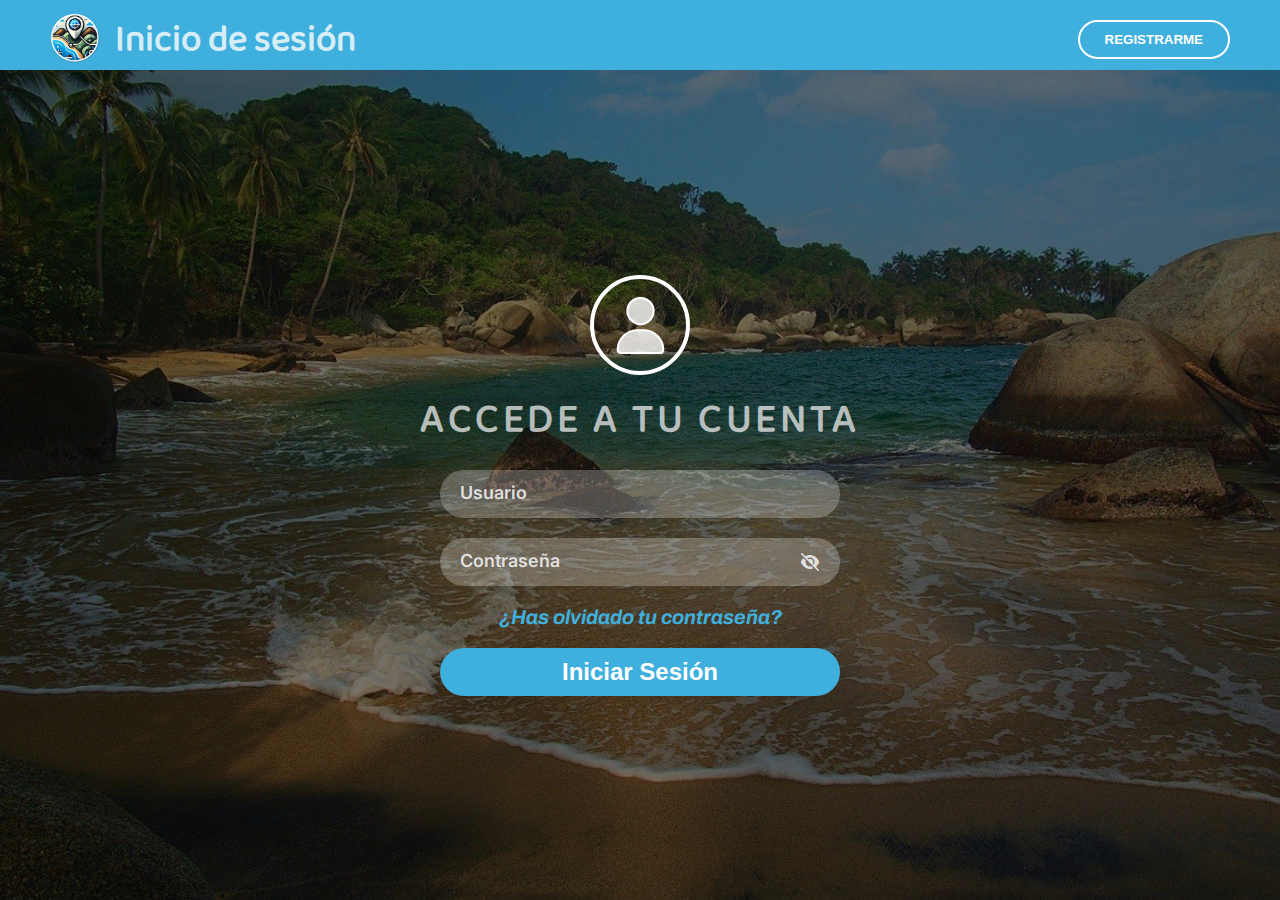
<file: webwindows/login.html>
<!DOCTYPE html>
<html lang="es">
<head>
    <meta charset="UTF-8">
    <meta name="viewport" content="width=device-width, initial-scale=1.0">
    <title>Inicio de Sesión - Santa Marta Explore</title>
    
    <link rel="stylesheet" href="../css/login-styles.css">
    <link rel="stylesheet" href="../css/all.min.css">    
</head>
<body>

    <header>
        <!-- Sección de encabezado -->
        <div class="header-content">
            <div class="logo-title">
                <a href="../index.html">
                    <img src="../img/logo.png" alt="Logo Santa Marta Explore">
                </a>
    
                <h1>Inicio de sesión</h1>
            </div>
            <button class="btn btn-register">REGISTRARME</button>
        </div>
    </header>

    <main class="login-container">
        <!-- Sección de inicio de sesión -->
        <div class="user-icon-container">
            <i class="fas fa-user"></i>
        </div>
        
        <h2>ACCEDE A TU CUENTA</h2>
        
        <form>
            <div class="input-group">
                <input type="text" placeholder="Usuario">
            </div>
            
            <div class="input-group">
                <input type="password" id="password" placeholder="Contraseña">
                <i class="fas fa-eye-slash toggle-password" onclick="togglePasswordVisibility()"></i>
            </div>
            
            <a href="#" class="forgot-password">¿Has olvidado tu contraseña?</a>
            
            <button type="submit" class="btn btn-login">Iniciar Sesión</button>
        </form>
    </main>

    <script src="../js/login.js"></script>

</body>
</html>
</file>
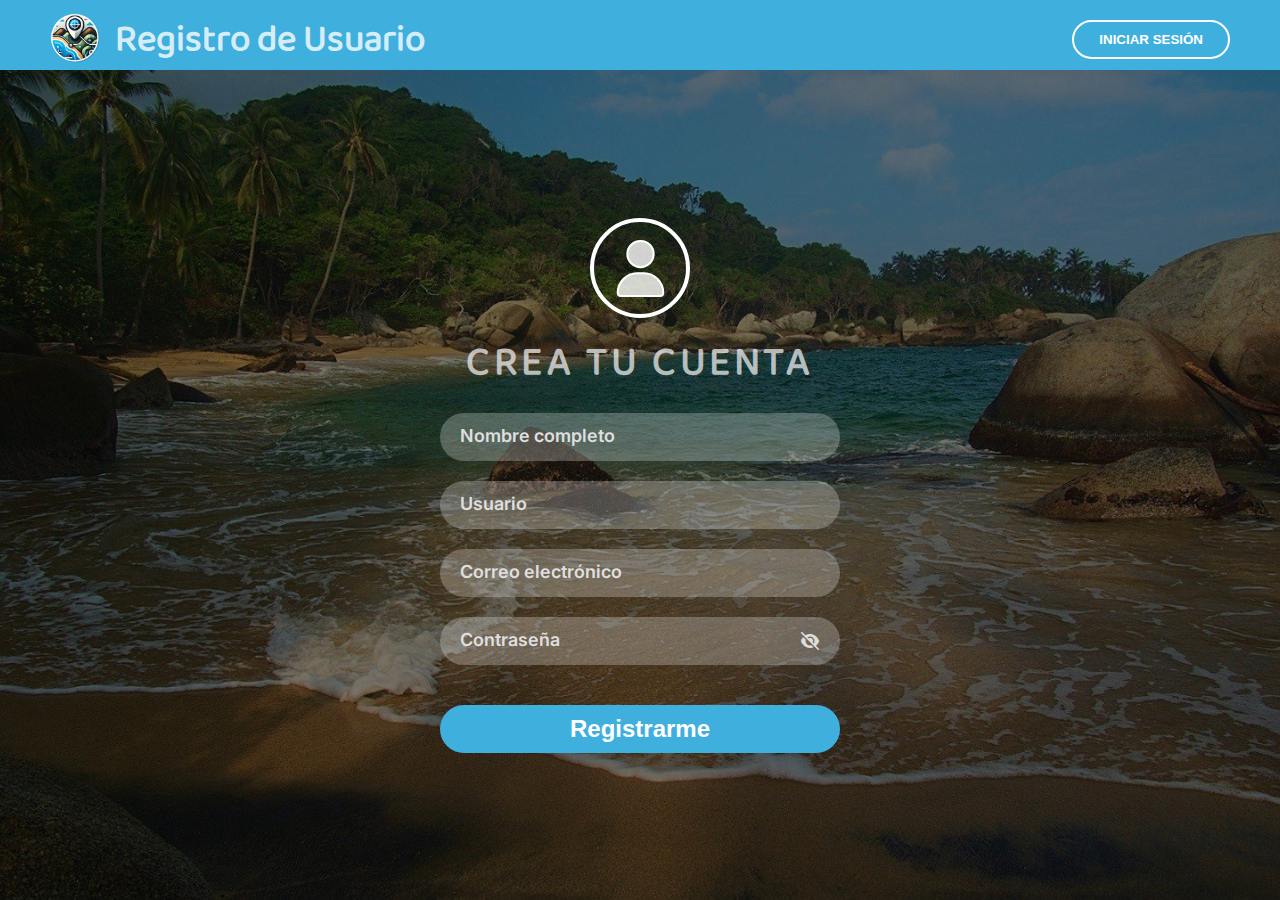
<file: webwindows/registration.html>
<!DOCTYPE html>
<html lang="es">

<head>
    <meta charset="UTF-8">
    <meta name="viewport" content="width=device-width, initial-scale=1.0">
    <title>Registro | Santa Marta Explore</title>
    
    <link rel="stylesheet" href="../css/registration-styles.css"> 
    <link rel="stylesheet" href="../css/all.min.css">
</head>

<body>
    <header>
        <div class="header-content">
            <div class="logo-title">
                <a href="../index.html">
                    <img src="../img/logo.png" alt="Logo Santa Marta Explore">
                </a>

                <h1>Registro de Usuario</h1>
            </div>
            <button class="btn btn-login">INICIAR SESIÓN</button>
        </div>
    </header>

    <main class="register-container">
        <!-- Sección de registro-->
        <div class="user-icon-container">
            <i class="fas fa-user"></i> 
        </div>
        
        <h2>CREA TU CUENTA</h2> 
        
        <form>
            <div class="input-group">
                <input type="text" placeholder="Nombre completo" required>
            </div>
            
            <div class="input-group">
                <input type="text" placeholder="Usuario" required>
            </div>
            
            <div class="input-group">
                <input type="email" placeholder="Correo electrónico" required>
            </div>
            
            <div class="input-group">
                <input type="password" id="password" placeholder="Contraseña" required>
                <i class="fas fa-eye-slash toggle-password" onclick="togglePasswordVisibility()"></i>
            </div>
            
            <button type="submit" class="btn btn-register">Registrarme</button>
        </form>
    </main>

    <script src="../js/registration.js"></script>
</body>

</html>
</file>
<file: css/login-styles.css>
/* 1. DEFINICIÓN DE FUENTES Y ESTILOS GLOBALES */

/* --- Carga de Fuentes Locales --- */

@font-face {
  font-family: 'Baloo';
  src: url('../fonts/Baloo_2/Baloo2-VariableFont_wght.ttf') format('truetype');
  font-weight: 400; /* Peso normal */
  font-style: normal;
}

@font-face {
  font-family: 'Inter';
  src: url('../fonts/Inter/static/Inter_18pt-SemiBold.ttf') format('truetype'); 
  font-weight: 600; /* Peso SemiBold */
  font-style: normal;
}

@font-face {
  font-family: 'Archivo';
  src: url('../fonts/Archivo/Archivo-Italic-VariableFont_wdth\,wght.ttf') format('truetype'); 
  font-weight: 700; /* Bold */
  font-style: italic; /* Italic */
}

@font-face {
    font-family: 'Baloo 2';
    src: url('../fonts/Baloo_2/static/Baloo2-Regular.ttf') format('truetype'),
         url('../fonts/Baloo_2/static/Baloo2-Bold.ttf') format('truetype'); 
    font-weight: normal;
    font-style: normal;
}

/* --- Variables y Estilos Globales --- */
/* :root permite definir variables CSS que se pueden reutilizar en todo el documento. */
:root {
    --primary-color: #3FB0DE;      /* Color de acento principal (botones, enlaces) */
    --secondary-color: rgba(255, 255, 255, 0.8);
    --dark-blue: #0A2540;          /* Azul oscuro (para textos o fondos secundarios) */
    --white-color: #fff;           /* Color blanco */
    --input-bg: rgba(255, 255, 255, 0.25); /* Fondo semitransparente para los campos de texto */
}

/* El selector universal (*) aplica un reseteo básico a todos los elementos. */
* {
    margin: 0;                     /* Elimina márgenes por defecto */
    padding: 0;                    /* Elimina rellenos por defecto */
    box-sizing: border-box;        /* Asegura que el padding y el borde no afecten el ancho total */
    font-family: 'Helvetica Neue', Arial, sans-serif; /* Fuente base por si las personalizadas no cargan */
}

/* Estilos aplicados a todo el cuerpo de la página. */
body {
    background-image: url('../img/welcome.jpg'); /* Imagen de fondo con una capa oscura para legibilidad */
    background-size: cover;        /* La imagen cubre todo el espacio */
    background-position: center;   /* La imagen se centra */
    color: var(--white-color);     /* Color de texto por defecto */
    display: flex;                 /* Usa Flexbox para organizar el contenido */
    flex-direction: column;        /* Apila los elementos (header, main) verticalmente */
    min-height: 100vh;             /* Asegura que el body ocupe al menos toda la altura de la pantalla */
}

/* 2. ENCABEZADO (HEADER) */
header {
    background-color: var(--primary-color);
    padding: 10px 50px;
    width: 100%;
    max-height: 70px;
}

/* Contenedor interno del header para alinear los elementos. */
.header-content {
    display: flex;
    justify-content: space-between; /* Coloca el logo/título a la izquierda y el botón a la derecha */
    align-items: center;          /* Centra los elementos verticalmente */
    max-width: 1400px;
    margin: 0 auto;               /* Centra el contenido del header horizontalmente */
}

/* Contenedor para el logo y el título de la página. */
.logo-title {
    display: flex;
    align-items: center;
    gap: 15px;                    /* Espacio entre el logo y el título */
    text-decoration: none;
    color: var(--white-color);
}

.logo-title img {
    width: 50px;
    height: 50px;
    border-radius: 50%;           /* Hace el logo circular */
}

.logo-title h1 {
    font-family: 'Baloo 2';
    font-size: 37px;
    font-weight: 700;
    color: var(--secondary-color);
}

/* 3. BOTONES */

/* Estilos base para todos los botones y enlaces con clase .btn */
.btn {
    padding: 10px 25px;
    border-radius: 25px;          /* Bordes completamente redondeados */
    text-decoration: none;
    font-weight: bold;
    cursor: pointer;
    transition: all 0.3s ease;    /* Animación suave para los efectos :hover */
}

/* Botón de registro (en el header) */
.btn-register {
    background-color: transparent;
    border: 2px solid var(--white-color);
    color: var(--white-color);
}

.btn-register:hover {
    background-color: var(--white-color);
    color: var(--dark-blue);
}

/* Botón de inicio de sesión (en el formulario) */
.btn-login {
    background-color: var(--primary-color);
    border: none;
    color: var(--white-color);
    width: 100%;                  /* Ocupa todo el ancho del formulario */
    font-size: 1.5rem;
    margin-top: 20px;
}

.btn-login:hover {
    filter: brightness(1.1);      /* Aclara ligeramente el botón al pasar el mouse */
}

/* 4. CONTENEDOR PRINCIPAL DEL LOGIN */

/* Layout principal del área de login. */
.login-container {
    flex-grow: 1;                 /* Hace que ocupe todo el espacio vertical disponible */
    display: flex;
    flex-direction: column;       /* Apila sus hijos verticalmente */
    justify-content: center;      /* Centra el contenido verticalmente */
    align-items: center;          /* Centra el contenido horizontalmente */
    text-align: center;
    padding: 20px;
}

/* Círculo que contiene el ícono de usuario. */
.user-icon-container {
    background-color: transparent;
    width: 100px;
    height: 100px;
    border-radius: 50%;
    display: flex;
    justify-content: center;
    align-items: center;
    margin-bottom: 25px;
    border: 4px solid var(--white-color); 
}

/* Ícono de usuario de Font Awesome. */
.user-icon-container .fa-user {
    font-size: 3.5rem;
    color: var(--white-color); 
    -webkit-text-stroke: 2px var(--white-color); /* Contorno para el ícono */
    color: rgba(255, 255, 255, 0.8);
}

/* Título principal del formulario "ACCEDE A TU CUENTA". */
.login-container h2 {
    font-family: 'Baloo 2', sans-serif;
    font-weight: 700;
    font-size: 40px;
    letter-spacing: 0.09em; 
    line-height: 100%;
    color: rgba(235, 235, 235, 0.75); 
    margin-bottom: 30px; 
}

/* 5. FORMULARIO */

form {
    width: 100%;
    max-width: 400px;             /* Ancho máximo para el formulario */
}

/* Contenedor de cada campo de texto (input). */
.input-group {
    position: relative;           /* Posiciona el ícono del ojo */
    margin-bottom: 20px;
}

.input-group input {
    width: 100%;
    padding: 15px 20px;
    background-color: var(--input-bg);
    border: none;
    border-radius: 25px;
    color: var(--white-color);
    font-size: 1rem;
}

/* Estilos para el texto de ejemplo (placeholder). */
.input-group input::placeholder {
    font-family: 'Inter', sans-serif;
    font-weight: 600;
    font-size: 18px;
    line-height: 100%;
    letter-spacing: 0;
    color: #DFDFDF;
    vertical-align: middle;
}

/* Efecto visual cuando el usuario hace clic en un campo. */
.input-group input:focus {
    outline: 2px solid var(--primary-color); /* Borde de color al seleccionar */
}

/* Ícono del ojo para mostrar/ocultar contraseña. */
.toggle-password {
    position: absolute;           /* Posición absoluta relativa al .input-group */
    top: 50%;
    right: 20px;
    transform: translateY(-50%);  /* Centra verticalmente */
    cursor: pointer;
    color: rgba(255, 255, 255, 0.8);
}

/* Enlace para recuperar contraseña. */
.forgot-password {
    display: block; 
    text-align: center; 
    font-family: 'Archivo', sans-serif; 
    font-weight: 700;
    font-style: italic;
    font-size: 20px;
    color: #3FB0DE;
    text-decoration: none;        /* Quita el subrayado por defecto */
    margin-top: 20px;
    transition: color 0.3s;
}

.forgot-password:hover {
    text-decoration: underline;   /* Añade el subrayado al pasar el mouse */
}

/* 6. ESTILOS RESPONSIVOS (MEDIA QUERIES) */

/* --- Estilos para Tablets (hasta 768px) --- */
@media (max-width: 768px) {
    /* Reducimos el padding del header para que ocupe menos espacio */
    header {
        padding: 15px 30px;
    }

    /* Reducimos el tamaño del título del header */
    .logo-title h1 {
        font-size: 1.25rem;
    }

    /* Reducimos el tamaño del ícono de usuario y su borde */
    .user-icon-container {
        width: 80px;
        height: 80px;
        border-width: 3px;
        margin-bottom: 20px;
    }

    /* Reducimos el tamaño de la fuente del ícono */
    .user-icon-container .fa-user {
        font-size: 2.5rem;
    }

    /* Reducimos el tamaño del título principal del formulario */
    .login-container h2 {
        font-size: 32px;
        margin-bottom: 25px;
    }

    /* Hacemos el formulario un poco más flexible */
    form {
        max-width: 380px;
    }
}


/* --- Estilos para Celulares (hasta 480px) --- */
@media (max-width: 480px) {
    /* Ajustamos el padding del header para pantallas muy pequeñas */
    header {
        padding: 10px 20px;
    }

    /* Escondemos el título "Inicio de Sesión" y dejamos solo el logo para ahorrar espacio */
    .logo-title h1 {
        display: none;
    }

    /* Reducimos el tamaño del botón de registro */
    .btn-register {
        padding: 8px 15px;
        font-size: 0.9rem;
    }

    /* Reducimos aún más el ícono de usuario */
    .user-icon-container {
        width: 70px;
        height: 70px;
    }

    .user-icon-container .fa-user {
        font-size: 2rem;
    }

    /* Ajustamos el título principal del formulario */
    .login-container h2 {
        font-size: 28px;
        letter-spacing: 0.05em;
    }

    /* El formulario ahora ocupa casi todo el ancho disponible */
    form {
        width: 90%;
        max-width: none;
    }
    
    /* Reducimos el tamaño de la fuente en los campos de texto y el placeholder */
    .input-group input {
        padding: 12px 18px;
    }

    .input-group input::placeholder {
        font-size: 16px;
    }

    /* Ajustamos el tamaño de fuente del enlace y el botón de login */
    .forgot-password {
        font-size: 18px;
    }

    .btn-login {
        font-size: 1.2rem;
        padding: 12px;
    }
}
</file>
<file: css/registration-styles.css>
/* 1. DEFINICIÓN DE FUENTES Y ESTILOS GLOBALES */

/* --- Carga de Fuentes Locales --- */

@font-face {
  font-family: 'Baloo';
  src: url('../fonts/Baloo_2/Baloo2-VariableFont_wght.ttf') format('truetype');
  font-weight: 400; /* Peso normal */
  font-style: normal;
}

@font-face {
  font-family: 'Inter';
  src: url('../fonts/Inter/static/Inter_18pt-SemiBold.ttf') format('truetype'); 
  font-weight: 600; /* Peso SemiBold */
  font-style: normal;
}

@font-face {
  font-family: 'Archivo';
  src: url('../fonts/Archivo/Archivo-Italic-VariableFont_wdth\,wght.ttf') format('truetype'); 
  font-weight: 700; /* Bold */
  font-style: italic; /* Italic */
}

@font-face {
  font-family: 'Baloo 2';
  src: url('../fonts/Baloo_2/static/Baloo2-Regular.ttf') format('truetype');
  font-weight: 400; /* Peso normal */
  font-style: normal;
}

/* --- Variables y Estilos Globales --- */
/* :root permite definir variables CSS que se pueden reutilizar en todo el documento. */
:root {
    --primary-color: #3FB0DE;      /* Color de acento principal (botones, enlaces) */
    --secondary-color: rgba(255, 255, 255, 0.8);
    --dark-blue: #0A2540;          /* Azul oscuro (para textos o fondos secundarios) */
    --white-color: #fff;           /* Color blanco */
    --input-bg: rgba(255, 255, 255, 0.25); /* Fondo semitransparente para los campos de texto */
}

/* El selector universal (*) aplica un reseteo básico a todos los elementos. */
* {
    margin: 0;                     /* Elimina márgenes por defecto */
    padding: 0;                    /* Elimina rellenos por defecto */
    box-sizing: border-box;        /* Asegura que el padding y el borde no afecten el ancho total */
    font-family: 'Helvetica Neue', Arial, sans-serif; /* Fuente base por si las personalizadas no cargan */
}

/* Estilos aplicados a todo el cuerpo de la página. */
body {
    background-image: url('../img/welcome.jpg'); /* Imagen de fondo con una capa oscura para legibilidad */
    background-size: cover;        /* La imagen cubre todo el espacio */
    background-position: center;   /* La imagen se centra */
    color: var(--white-color);     /* Color de texto por defecto */
    display: flex;                 /* Usa Flexbox para organizar el contenido */
    flex-direction: column;        /* Apila los elementos (header, main) verticalmente */
    min-height: 100vh;             /* Asegura que el body ocupe al menos toda la altura de la pantalla */
}


/* 2. ENCABEZADO (HEADER) */
header {
    background-color: var(--primary-color);
    padding: 10px 50px;
    width: 100%;
    max-height: 70px;
}

/* Contenedor interno del header para alinear los elementos. */
.header-content {
    display: flex;
    justify-content: space-between; /* Coloca el logo/título a la izquierda y el botón a la derecha */
    align-items: center;          /* Centra los elementos verticalmente */
    max-width: 1400px;
    margin: 0 auto;               /* Centra el contenido del header horizontalmente */
}

/* Contenedor para el logo y el título de la página. */
.logo-title {
    display: flex;
    align-items: center;
    gap: 15px;                    /* Espacio entre el logo y el título */
    text-decoration: none;
    color: var(--white-color);
}

.logo-title img {
    width: 50px;
    height: 50px;
    border-radius: 50%;           /* Hace el logo circular */
}

.logo-title h1 {
    font-family: 'Baloo 2';
    font-size: 37px;
    font-weight: 700;
    color: var(--secondary-color);
}

/* 3. BOTONES */

/* Estilos base para todos los botones y enlaces con clase .btn */
.btn {
    padding: 10px 25px;
    border-radius: 25px;          /* Bordes completamente redondeados */
    text-decoration: none;
    font-weight: bold;
    cursor: pointer;
    transition: all 0.3s ease;    /* Animación suave para los efectos :hover */
}

/* Botón de inicio de sesión (en el header) */
.btn-login {
    background-color: transparent;
    border: 2px solid var(--white-color);
    color: var(--white-color);
}

.btn-login:hover {
    background-color: var(--white-color);
    color: var(--dark-blue);
}

/* Botón de registro (en el formulario) */
.btn-register {
    background-color: var(--primary-color);
    border: none;
    color: var(--white-color);
    width: 100%;                  /* Ocupa todo el ancho del formulario */
    font-size: 1.5rem;
    margin-top: 20px;
}

.btn-register:hover {
    filter: brightness(1.1);      /* Aclara ligeramente el botón al pasar el mouse */
}

/* 4. CONTENEDOR PRINCIPAL DEL LOGIN */

/* Layout principal del área de login. */
.register-container {
    flex-grow: 1;                 /* Hace que ocupe todo el espacio vertical disponible */
    display: flex;
    flex-direction: column;       /* Apila sus hijos verticalmente */
    justify-content: center;      /* Centra el contenido verticalmente */
    align-items: center;          /* Centra el contenido horizontalmente */
    text-align: center;
    padding: 20px;
}

/* Círculo que contiene el ícono de usuario. */
.user-icon-container {
    background-color: transparent;
    width: 100px;
    height: 100px;
    border-radius: 50%;
    display: flex;
    justify-content: center;
    align-items: center;
    margin-bottom: 25px;
    border: 4px solid var(--white-color); 
}

/* Ícono de usuario de Font Awesome. */
.user-icon-container .fa-user {
    font-size: 3.5rem;
    color: var(--white-color); 
    -webkit-text-stroke: 2px var(--white-color); /* Contorno para el ícono */
    color: rgba(255, 255, 255, 0.8);
}

/* Título principal del formulario "CREA TU CUENTA". */
.register-container h2 {
    font-family: 'Baloo 2', sans-serif;
    font-weight: 700;
    font-size: 40px;
    letter-spacing: 0.09em; 
    line-height: 100%;
    color: rgba(235, 235, 235, 0.75); 
    margin-bottom: 30px; 
}

/* 5. FORMULARIO */

form {
    width: 100%;
    max-width: 400px;             /* Ancho máximo para el formulario */
}

/* Contenedor de cada campo de texto (input). */
.input-group {
    position: relative;           /* Posiciona el ícono del ojo */
    margin-bottom: 20px;
}

.input-group input {
    width: 100%;
    padding: 15px 20px;
    background-color: var(--input-bg);
    border: none;
    border-radius: 25px;
    color: var(--white-color);
    font-size: 1rem;
}

/* Estilos para el texto de ejemplo (placeholder). */
.input-group input::placeholder {
    font-family: 'Inter', sans-serif;
    font-weight: 600;
    font-size: 18px;
    line-height: 100%;
    letter-spacing: 0;
    color: #DFDFDF;
    vertical-align: middle;
}

/* Efecto visual cuando el usuario hace clic en un campo. */
.input-group input:focus {
    outline: 2px solid var(--primary-color); /* Borde de color al seleccionar */
}

/* Ícono del ojo para mostrar/ocultar contraseña. */
.toggle-password {
    position: absolute;           /* Posición absoluta relativa al .input-group */
    top: 50%;
    right: 20px;
    transform: translateY(-50%);  /* Centra verticalmente */
    cursor: pointer;
    color: rgba(255, 255, 255, 0.8);
}

/* 6. ESTILOS RESPONSIVOS (MEDIA QUERIES) */

/* --- Estilos para Tablets (hasta 768px) --- */
@media (max-width: 768px) {
    /* Reducimos el padding del header para que ocupe menos espacio */
    header {
        padding: 15px 30px;
    }

    /* Reducimos el tamaño del título del header */
    .logo-title h1 {
        font-size: 1.25rem;
    }

    /* Reducimos el tamaño del ícono de usuario y su borde */
    .user-icon-container {
        width: 80px;
        height: 80px;
        border-width: 3px;
        margin-bottom: 20px;
    }

    /* Reducimos el tamaño de la fuente del ícono */
    .user-icon-container .fa-user {
        font-size: 2.5rem;
    }

    /* Reducimos el tamaño del título principal del formulario */
    .register-container h2 {
        font-size: 32px;
        margin-bottom: 25px;
    }

    /* Hacemos el formulario un poco más flexible */
    form {
        max-width: 380px;
    }
}

/* --- Estilos para Celulares (hasta 480px) --- */
@media (max-width: 480px) {
    /* Ajustamos el padding del header para pantallas muy pequeñas */
    header {
        padding: 10px 20px;
    }

    /* Escondemos el título "Inicio de Sesión" y dejamos solo el logo para ahorrar espacio */
    .logo-title h1 {
        display: none;
    }

    /* Reducimos el tamaño del botón de inicio de sesión */
    .btn-login {
        padding: 8px 15px;
        font-size: 0.9rem;
    }

    /* Reducimos aún más el ícono de usuario */
    .user-icon-container {
        width: 70px;
        height: 70px;
    }

    .user-icon-container .fa-user {
        font-size: 2rem;
    }

    /* Ajustamos el título principal del formulario */
    .register-container h2 {
        font-size: 28px;
        letter-spacing: 0.05em;
    }

    /* El formulario ahora ocupa casi todo el ancho disponible */
    form {
        width: 90%;
        max-width: none;
    }
    
    /* Reducimos el tamaño de la fuente en los campos de texto y el placeholder */
    .input-group input {
        padding: 12px 18px;
    }

    .input-group input::placeholder {
        font-size: 16px;
    }

    /* Ajustamos el tamaño de fuente del enlace y el botón de login */
    .forgot-password {
        font-size: 18px;
    }

    .btn-login {
        font-size: 1.2rem;
        padding: 12px;
    }
}
</file>
